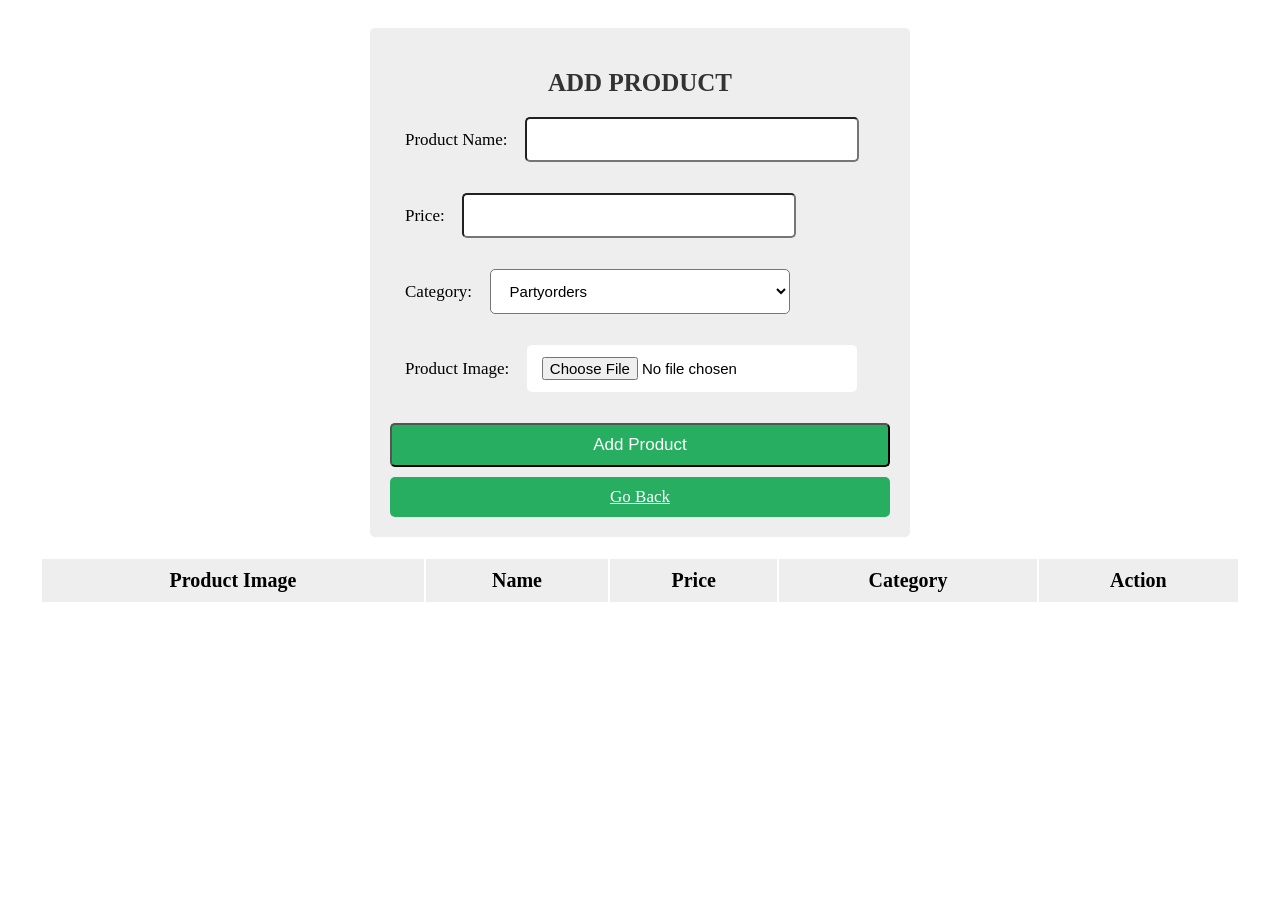
<file: index.html>
<!DOCTYPE html>
<html lang="en">
<head>
    <meta charset="UTF-8">
    <meta name="viewport" content="width=device-width, initial-scale=1.0">
    <title>Add Product - Bakery Admin</title>
<style>

    :root{
     --green:#27ae60;
     --black:#333;
     --white:#fff;
     --bg-color:#eee;
     --box-shadow:0 .5rem 1rem rgba(0,0,0,.1);
     --border:.1rem solid var(--black);
         
    }
    
    html{
    font-size:62.5%;
    overflow-x:hidden;
    
    }
    
    .btn{
        display: block;
        width: 100%;
        cursor: pointer;
        border-radius: .5rem;
        margin-top: 1rem;
        font-size: 1.7rem;
        padding: 1rem 3rem;
        background: var(--green);
        color: var(--white);
    }
    
    .btn:hover{
        background: var(--black);
    
    }
    
    .btn2{
        display: block;
        width: 88%;
        cursor: pointer;
        border-radius: .5rem;
        margin-top: 1rem;
        font-size: 1.7rem;
        padding: 1rem 3rem;
        background: var(--green);
        color: var(--white);
        text-align: center; 
    
    }
    
    .btn2:hover{
        background: var(--black);
    
    }
    
    .btn1{
        display: block;
        width: 80%;
        cursor: pointer;
        border-radius: .5rem;
        margin-top: 1rem;
        font-size: 1.7rem;
        padding: 1rem 3rem;
        background: var(--green);
        color: var(--white);
    }
    
    .btn1:hover{
        background: var(--black);
    
    }
    
    .container{
     max-width: 1200px;
     padding: 2rem;
     margin:0 auto;
    
    }
    
    .admin-product-form-container form{
    max-width: 50rem;
    margin:0 auto;
    padding: 2rem;
    border-radius: .5rem;
    background: var(--bg-color);
    
    }
    
    .admin-product-form-container form h2{
        text-transform: uppercase;
        color:var(--black);
        margin-bottom: 1rem;
        text-align: center;
        font-size: 2.5rem;
    }
    
    .admin-product-form-container form .box{
        width: 60%;
        border-radius: .5rem;
        padding: 1.2rem 1.5rem;
        font-size: 1.5rem;
        margin: 1rem 0;
        background: var(--white);
        text-transform: none;
    }
    
    .admin-product-form-container form .table{
        
        border-radius: .5rem;
        padding: 1.2rem 1.5rem;
        font-size: 1.7rem;
        margin: 1rem 0;
        text-transform: none;
    }
    
    .product-display {
        margin:2rem 0;
        overflow-y: scroll; 
    }
    
    .product-display .product-display-table{
    width:100%;
    text-align:center;
    
    }
    
    .product-display .product-display-table thead{
        
        background: var(--bg-color);
    
    }
    .product-display .product-display-table th{
      padding:1rem; 
      font-size:2rem;
     
    }
    
    .product-display .product-display-table td{
      padding:1rem; 
      font-size:2rem;
      border-bottom: var(--border);
    
    }
    
    .product-display .product-display-table .btn1:first-child{
         margin-top: 0; 
         
    }
    
    .product-display .product-display-table .btn1:last-child{
         background: red; 
         
    }
    
    .product-display .product-display-table .btn1:last-child:hover{
         background: var(--black); 
         
    }
    
    </style>
    
   
    </head>
    <body>
    
    <div class="container">
        <div class="admin-product-form-container">
        
        <form action="index.php" method="POST" enctype="multipart/form-data">
        <h2>Add Product</h2>
            <label for="name" class="table">Product Name:</label>
            <input type="text" name="name" id="name" class="box" required><br><br>
    
            <label for="price" class="table">Price:</label>
            <input type="number" step="0.01" name="price" id="price" class="box" required><br><br>
    
            <label for="category" class="table">Category:</label> 
            <select name="category" id="category" class="box" required>
                 <option value="Partyorders">Partyorders</option> 
                <option value="Pies">Pies</option>
                <option value="Breakfast">Breakfast</option>
                <option value="Donuts">Donuts</option>
                <option value="Cakes">Cakes</option>
                
               
                
            </select><br><br>
    
            <label for="image" class="table">Product Image:</label>
            <input type="file" name="image" id="image" accept="image/*"  class="box"><br><br>
    
            <input type="submit" class="btn" value="Add Product">
            <a href="mainadmin.html" class="btn2">Go Back</a>
        </form>
    </div>
    
    
    <div class="product-display">
    <form action="index1.php" method="post"></form>
        <table class="product-display-table">
            <thead>
                <tr> 
                    <th>Product Image</th>
                    <th>Name</th>
                    <th>Price</th>
                    <th>Category</th>
                    <th colspan="2">Action</th>
                </tr>
            </thead>
    
            
        </table>
    
    </div>
    
    </table>
    
    
     </div>
    
    
    
        </div>
    
        
    </body>
    </html>
</file>
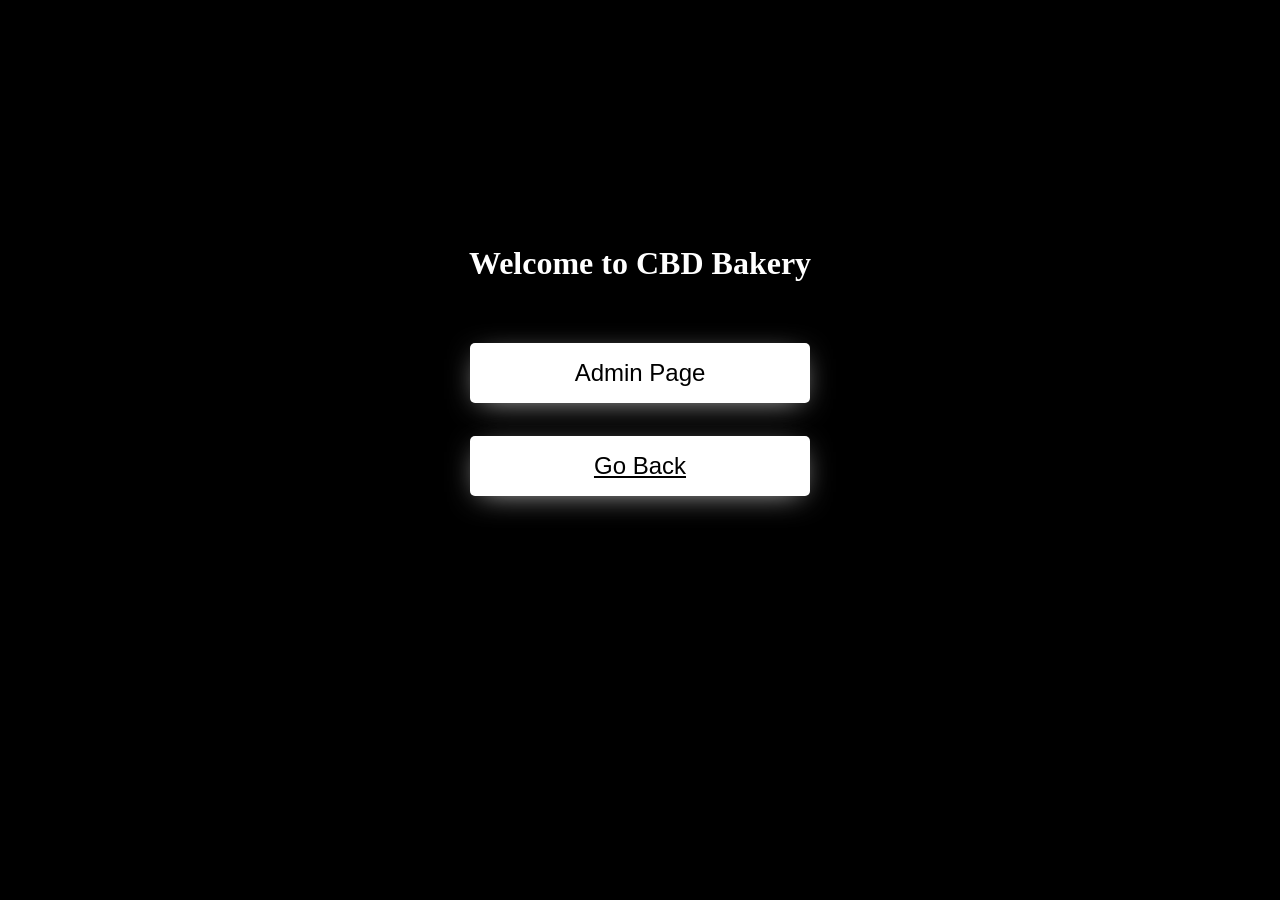
<file: mainadmin.html>
<!DOCTYPE html>
<html lang="en">
<head>
    <meta charset="UTF-8">
    <meta http-equiv="X-UA-Compatible" content="IE=edge">
    <meta name="viewport" content="width=device-width, initial-scale=1.0">
    <title>Admin</title>
   <style>
     :root {
  --background-color: #000000;
  --color: #000000;
  --light-theme: #ffffff;
}

body {
  background-color: black;
  background-repeat: no-repeat;
  background-size: auto;
  font-family: "Mulish", sans-serif;
  background-color: var(--background-color);
}

.container {
  display: flex;
  justify-content: center;
  align-items: center;
  height: 14vh;
  text-decoration: none;

}

.btn {
  display: flex;
  justify-content: center;
  align-items: center;
  width: 340px;
  height: 60px;
  background-color: var(--light-theme);
  cursor: pointer;
  font-size: 24px;
  color: var(--color);
  transition: all 0.3s;
  position: relative;
  text-align: center;
  overflow: hidden;
  border-radius: 5px;
  box-shadow: 0 6px 30px -10px #cccccc;
}
.btn:hover {
  transform: translateX(5px) translateY(-7px);
}

.shop-now {
  position: relative;
}
.shop-now .santa-icon {
  position: absolute;
  width: 40px;
  height: 30px;
  top: -17px;
  right: -20px;
  transform: rotate(14deg);
}
.shop-now .santa-icon img {
  width: 100%;
  height: 100%;
}

.snowflake-grid {
  display: inline-grid;
  grid-template-columns: 1fr 1fr;
  grid-auto-rows: 50px;
  gap: 5px;
  width: 100px;
  transform: scale(0.4);
}
.snowflake-grid div {
  border-radius: 5px;
}
.snowflake-grid .snowflake-item {
  position: relative;
}

.to-left {
  position: absolute;
  top: -4px;
  left: -35px;
  animation: swing 3s infinite;
}
.to-left div {
  animation: flash 3s infinite;
}

.to-right {
  position: absolute;
  top: -25px;
  right: -35px;
  animation: swing 2.5s infinite;
}
.to-right div {
  animation: flash 2.5s infinite;
}

.border-left {
  border-left: 4px solid #e6dada;
}

.border-right {
  border-right: 4px solid #e6dada;
}

.border-bottom {
  border-bottom: 4px solid #e6dada;
}

.border-top {
  border-top: 4px solid #e6dada;
}

.sub-items {
  height: 28px;
  width: 28px;
}

.m-w-15 {
  width: 15px;
}

.m-h-15 {
  height: 15px;
}

.r-270 {
  transform: rotate(270deg);
}

.r-180 {
  transform: rotate(180deg);
}

.r-90 {
  transform: rotate(90deg);
}

.pull-down {
  position: absolute;
  bottom: 10px;
  right: 10px;
}

.pull-down-right {
  position: absolute;
  bottom: 5px;
  left: 5px;
}

.pull-right {
  position: absolute;
  right: 5px;
  top: 5px;
}

.pull-left {
  position: absolute;
  left: 5px;
  top: 5px;
}

.m-3 {
  margin: 3px;
}

@keyframes swing {
  50% {
    transform: rotateZ(10deg) scale(0.4);
  }
}
@keyframes flash {
  50% {
    border-color: #485563;
  }
}

.h1{
  color: #fff;
  margin-left: 450px;
  font-family: Times;
}
     </style>


</head>
<body>
<br><br> <br><br> <br><br> <br><br> <br><br> <br><br>

<h1 style="font-family: playfree Display, serief; color:white; text-align:center;"><b>Welcome to CBD Bakery </b></h1> <br><br> 
<div class="container">

  <div class="content">
    <form action="mainadmin.php" method="post"></form>
  <a href="index.html" style="text-decoration: none;"><div class="container">
 <div class="btn"> 
    
    <div class="shop-now"> Admin Page</div>

    </div>

    
      
      
</div></a>

<a href="productspage.php" class="btn">Go Back</a>
</table>






</body>
</html>
</file>
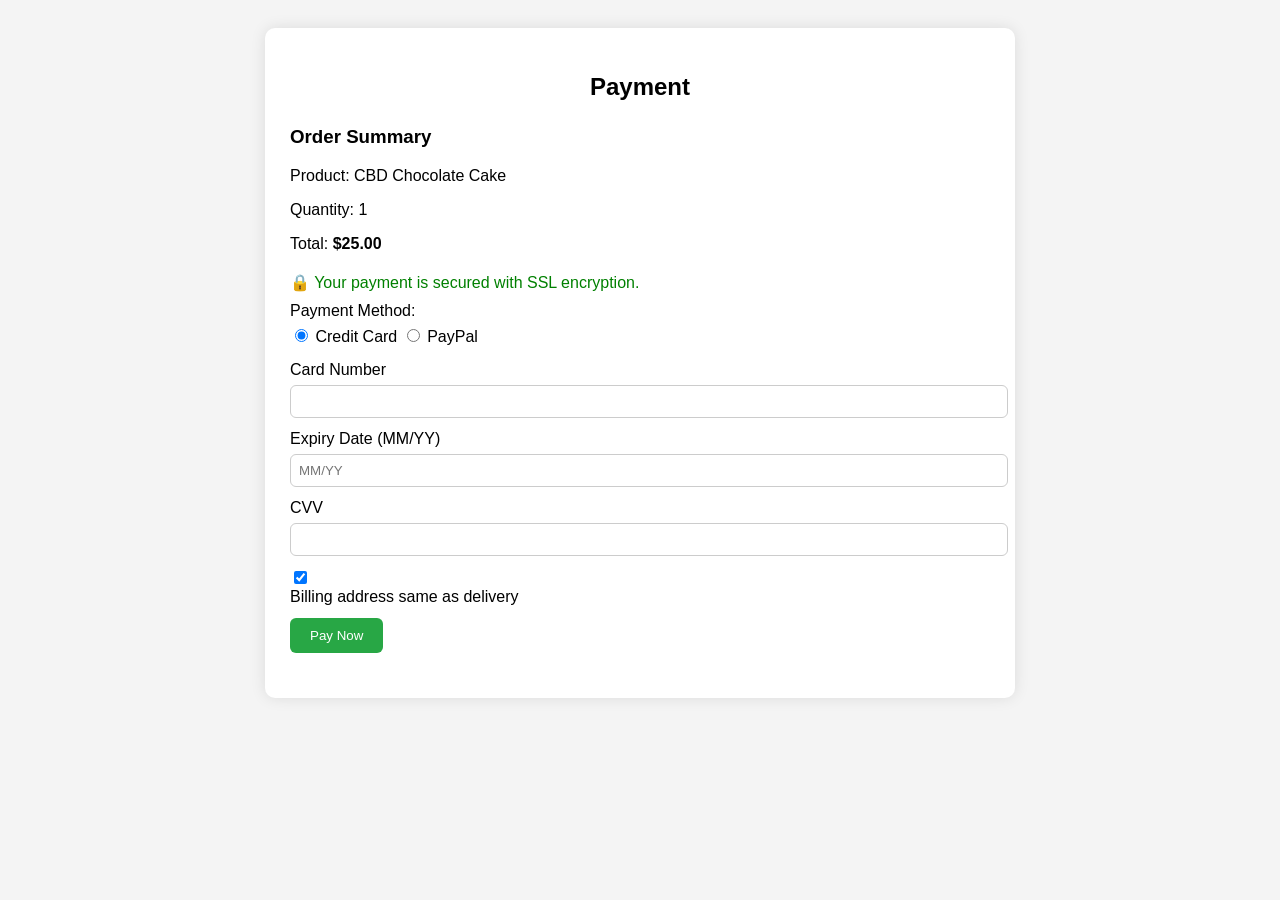
<file: payment.html>
<!DOCTYPE html>
<html lang="en">
<head>
  <meta charset="UTF-8" />
  <meta name="viewport" content="width=device-width, initial-scale=1.0"/>
  <title>Payment Page</title>
  <style>
    body {
      font-family: Arial, sans-serif;
      background: #f4f4f4;
      padding: 20px;
    }
    .container {
      max-width: 700px;
      background: #fff;
      padding: 25px;
      border-radius: 10px;
      box-shadow: 0 0 15px rgba(0,0,0,0.1);
      margin: auto;
    }
    h2 {
      text-align: center;
      margin-bottom: 25px;
    }
    .order-summary {
      margin-bottom: 20px;
    }
    .secure {
      color: green;
      margin-bottom: 10px;
    }
    .payment-method {
      margin-bottom: 15px;
    }
    .form-group {
      margin-bottom: 12px;
    }
    label {
      display: block;
      margin-bottom: 6px;
    }
    input[type="text"],
    input[type="email"],
    input[type="number"],
    select {
      width: 100%;
      padding: 8px;
      border-radius: 6px;
      border: 1px solid #ccc;
    }
    .hidden {
      display: none;
    }
    .address-toggle {
      margin-top: 10px;
    }
    .error {
      color: red;
      font-size: 14px;
    }
    .success {
      color: green;
      font-size: 16px;
      text-align: center;
      margin-top: 20px;
    }
    button {
      padding: 10px 20px;
      background: #28a745;
      color: white;
      border: none;
      border-radius: 6px;
      cursor: pointer;
    }
    button:hover {
      background: #218838;
    }
  </style>
</head>
<body>
  <div class="container">
    <h2>Payment</h2>

    <div class="order-summary">
      <h3>Order Summary</h3>
      <p>Product: CBD Chocolate Cake</p>
      <p>Quantity: 1</p>
      <p>Total: <strong>$25.00</strong></p>
    </div>

    <div class="secure">🔒 Your payment is secured with SSL encryption.</div>

    <form id="paymentForm">
      <div class="payment-method">
        <label>Payment Method:</label>
        <input type="radio" name="payment" value="card" checked> Credit Card
        <input type="radio" name="payment" value="paypal"> PayPal
      </div>

      <div id="cardDetails">
        <div class="form-group">
          <label>Card Number</label>
          <input type="text" id="cardNumber" maxlength="16" required />
        </div>
        <div class="form-group">
          <label>Expiry Date (MM/YY)</label>
          <input type="text" id="expiryDate" placeholder="MM/YY" required />
        </div>
        <div class="form-group">
          <label>CVV</label>
          <input type="text" id="cvv" maxlength="4" required />
        </div>
      </div>

      <div id="paypalDetails" class="hidden">
        <div class="form-group">
          <label>PayPal Email</label>
          <input type="email" id="paypalEmail" />
        </div>
      </div>

      <div class="form-group">
        <input type="checkbox" id="sameAddress" checked />
        <label for="sameAddress">Billing address same as delivery</label>
      </div>

      <div id="billingAddress" class="hidden">
        <div class="form-group">
          <label>Billing Address</label>
          <input type="text" id="billingAddr" />
        </div>
        <div class="form-group">
          <label>City</label>
          <input type="text" id="billingCity" />
        </div>
        <div class="form-group">
          <label>ZIP Code</label>
          <input type="text" id="billingZip" />
        </div>
      </div>

      <div id="errorMessage" class="error"></div>
      <button type="submit">Pay Now</button>

      <div id="successMessage" class="success"></div>
    </form>
  </div>

  <script>
    const paymentForm = document.getElementById("paymentForm");
    const sameAddress = document.getElementById("sameAddress");
    const billingAddress = document.getElementById("billingAddress");
    const paymentRadios = document.getElementsByName("payment");
    const cardDetails = document.getElementById("cardDetails");
    const paypalDetails = document.getElementById("paypalDetails");
    const errorMessage = document.getElementById("errorMessage");
    const successMessage = document.getElementById("successMessage");

    // Toggle billing address section
    sameAddress.addEventListener("change", () => {
      billingAddress.classList.toggle("hidden", sameAddress.checked);
    });

    // Toggle payment method fields
    paymentRadios.forEach(radio => {
      radio.addEventListener("change", () => {
        if (radio.value === "card" && radio.checked) {
          cardDetails.classList.remove("hidden");
          paypalDetails.classList.add("hidden");
        } else {
          cardDetails.classList.add("hidden");
          paypalDetails.classList.remove("hidden");
        }
      });
    });

    // Form validation
    paymentForm.addEventListener("submit", function (e) {
      e.preventDefault();
      errorMessage.textContent = "";
      successMessage.textContent = "";

      const selectedMethod = [...paymentRadios].find(r => r.checked).value;

      if (selectedMethod === "card") {
        const cardNumber = document.getElementById("cardNumber").value.trim();
        const expiryDate = document.getElementById("expiryDate").value.trim();
        const cvv = document.getElementById("cvv").value.trim();

        if (!/^\d{16}$/.test(cardNumber)) {
          return (errorMessage.textContent = "Invalid card number. Must be 16 digits.");
        }

        if (!/^(0[1-9]|1[0-2])\/\d{2}$/.test(expiryDate)) {
          return (errorMessage.textContent = "Invalid expiry date. Use MM/YY format.");
        }

        if (!/^\d{3,4}$/.test(cvv)) {
          return (errorMessage.textContent = "Invalid CVV. Must be 3 or 4 digits.");
        }
      } else {
        const paypalEmail = document.getElementById("paypalEmail").value.trim();
        if (!/^\S+@\S+\.\S+$/.test(paypalEmail)) {
          return (errorMessage.textContent = "Invalid PayPal email.");
        }
      }

      // If billing address is required
      if (!sameAddress.checked) {
        const addr = document.getElementById("billingAddr").value.trim();
        const city = document.getElementById("billingCity").value.trim();
        const zip = document.getElementById("billingZip").value.trim();

        if (!addr || !city || !zip) {
          return (errorMessage.textContent = "Please complete all billing address fields.");
        }
      }

      // Simulate successful payment
      successMessage.textContent = "✅ Payment Successful! Thank you for your order.";
      paymentForm.reset();
      billingAddress.classList.add("hidden");
      paypalDetails.classList.add("hidden");
      cardDetails.classList.remove("hidden");
    });
  </script>
</body>
</html>
</file>
